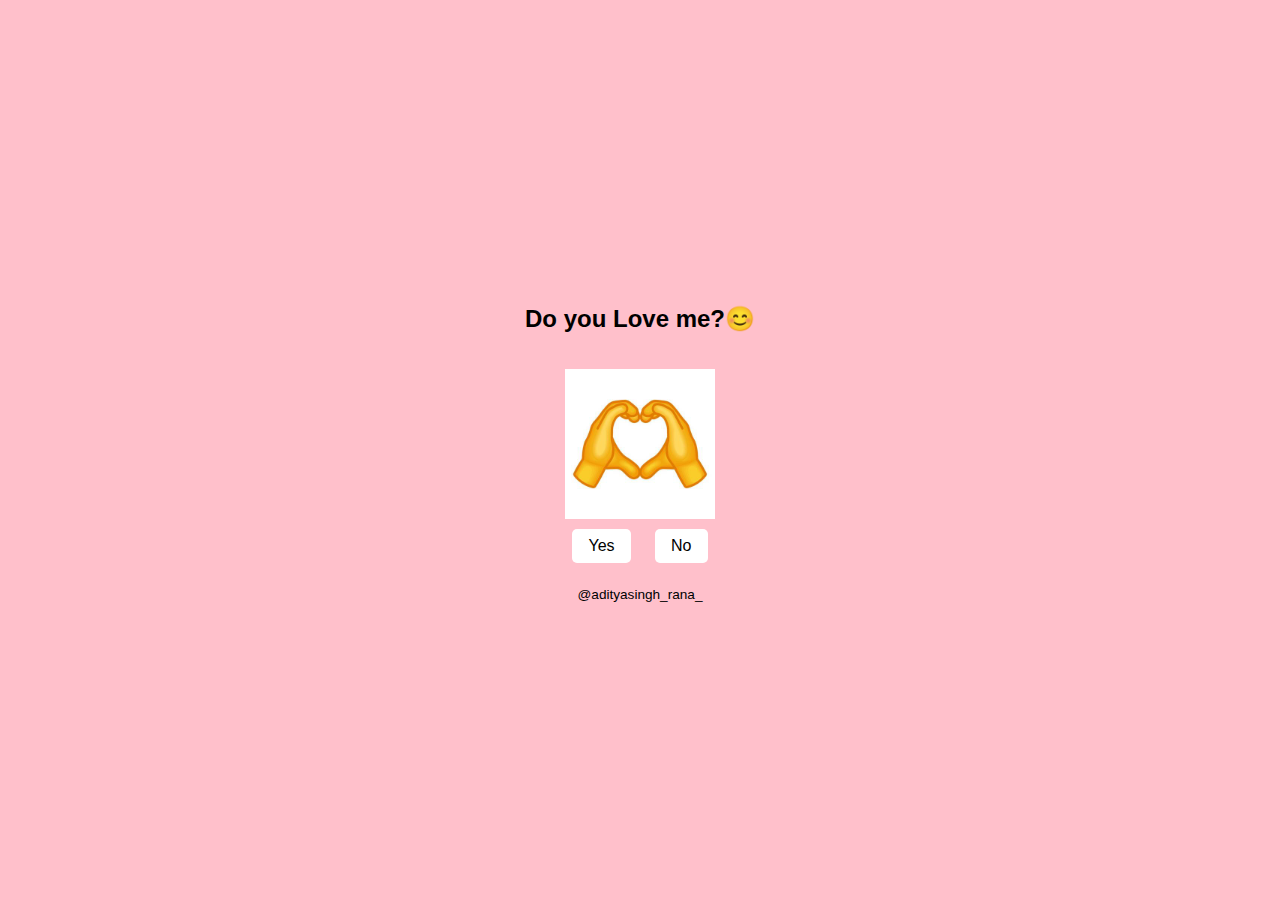
<file: index.html>
<!DOCTYPE html>
<html lang="en">
<head>
  <meta charset="UTF-8">
  <meta name="viewport" content="width=device-width, initial-scale=1.0">
  <title>Yes or No</title>
  <link rel="stylesheet" href="lv.css">
</head>
<body>
  <h1 id="heading">Do you Love me?😊</h1>
  <img id="image" src="heart.jpg" alt="Placeholder Image">
  <div>
  <button id="yesButton">Yes</button>
  <button id="noButton" onmouseover="moveButton()">No</button> </div>
  <p>@adityasingh_rana_</p>
  
  <!-- Optional JavaScript for button functionality -->
  <script>
    const yesButton = document.getElementById('yesButton');
    const noButton = document.getElementById('noButton');
    const heading = document.getElementById('heading');
    const image = document.getElementById('image');
    
    function moveButton() {
      const newX = Math.floor(Math.random() * (window.innerWidth - noButton.offsetWidth));
      const newY = Math.floor(Math.random() * (window.innerHeight - noButton.offsetHeight));
      noButton.style.position = 'absolute';
      noButton.style.left = newX + 'px';
      noButton.style.top = newY + 'px';
    }
    
    yesButton.addEventListener('click', () => {
      heading.textContent = "Hehe, I knew it!😊";
      image.src = "heart.png";
      yesButton.style.display = "none";
      noButton.style.display = "none";// Change image source if desired
    });
    
    noButton.addEventListener('click', () => {
      heading.textContent = "Sorry that you didn't like the image!";
      image.src = "https://via.placeholder.com/150"; // Reset image source if desired
    });
  </script>
</body>
</html>
</file>
<file: lv.css>
body {
        font-family: Arial, sans-serif;
        margin: 0;
        padding: 0;
        display: flex;
        justify-content: center;
        align-items: center;
        height: 100vh;
        background: pink;
        flex-direction:column;
    }
    button {
      padding: 10px 20px;
      margin: 10px;
      font-size: 16px;
      cursor: pointer;
    }
    #heading {
      font-size: 24px;
      margin-top: 20px;
    }
    #image {
      height: 150px;
      margin-top: 20px;
    }
     #yesButton, #noButton{
    background: white;
    padding:8px 16px;
    border:none;
    border-radius:5px;
    }
   
   p {
       font-size: 0.85rem;
   }
</file>
